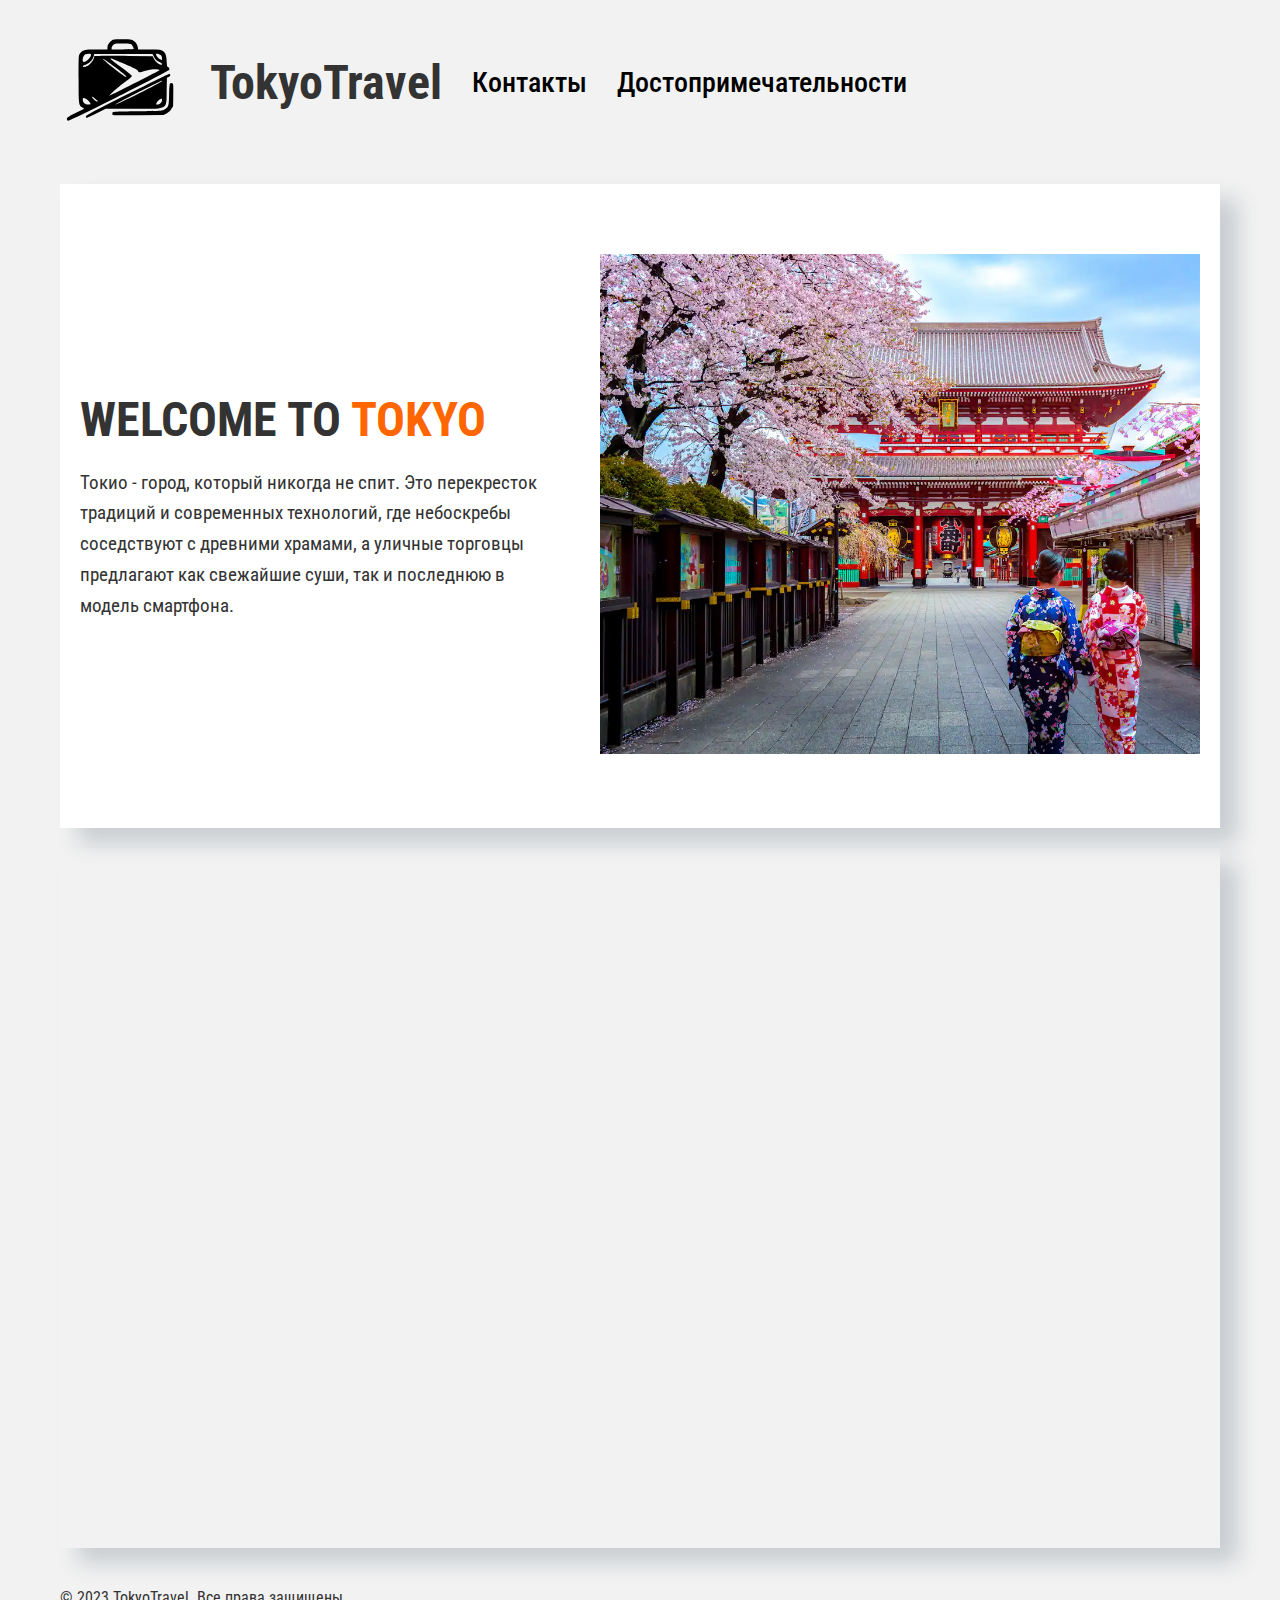
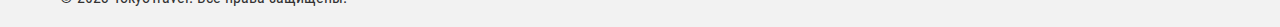
<file: index.html>
<!DOCTYPE html>
<html lang="en">
	<head>
		<meta charset="UTF-8" />
		<meta name="viewport" content="width=device-width, initial-scale=1.0" />
		<title>TokyoTravel</title>
		<link rel="preconnect" href="https://fonts.googleapis.com" />
		<link rel="preconnect" href="https://fonts.gstatic.com" crossorigin />
		<link
			href="https://fonts.googleapis.com/css2?family=Roboto+Condensed:wght@100..900&display=swap"
			rel="stylesheet"
		/>
		<link rel="stylesheet" href="./styles/style.css" />
	</head>
	<body>
		<header class="container">
			<div class="header__wrap">
				<div class="header__logo">
					<a href="../index.html"
						><img src="img/logo.svg" alt="logo" class="header__logo_pic"
					/></a>
				</div>
				<h1 class="header__logo_text">TokyoTravel</h1>
				<div class="burger-menu" id="burger-menu">
					<span></span>
					<span></span>
					<span></span>
				</div>
				<nav class="header__nav" id="nav-menu">
					<ul class="header__links">
						<li>
							<a href="./pages/contacts.html" class="header__link">Контакты</a>
						</li>
						<li>
							<a href="./pages/attractions.html" class="header__link"
								>Достопримечательности</a
							>
						</li>
					</ul>
				</nav>
			</div>
		</header>
		<main class="container">
			<section class="hero">
				<div class="hero__content">
					<h1 class="hero__title">
						WELCOME TO <span class="hero__title-highlight">TOKYO</span>
					</h1>
					<p class="hero__text">
						Токио - город, который никогда не спит. Это перекресток традиций и
						современных технологий, где небоскребы соседствуют с древними
						храмами, а уличные торговцы предлагают как свежайшие суши, так и
						последнюю в модель смартфона.
					</p>
				</div>
				<div class="hero__image">
					<img src="./img/tokyo1.jpg" alt="Токио" />
				</div>
			</section>
			<div class="map-widget">
				<iframe
					src="https://yandex.ru/map-widget/v1/?um=constructor%3Ae1e786ffad5ec417b9ffe66411ffc49ab071956c13557c40212e2ced05712ff4&amp;source=constructor"
					width="1200"
					height="700"
					frameborder="0"
				></iframe>
			</div>
		</main>
		<footer class="container">
			<p>&copy; 2023 TokyoTravel. Все права защищены.</p>
		</footer>
		<script defer src="./js/burger.js"></script>
		<script src="./js/border.js"></script>
	</body>
</html>
</file>
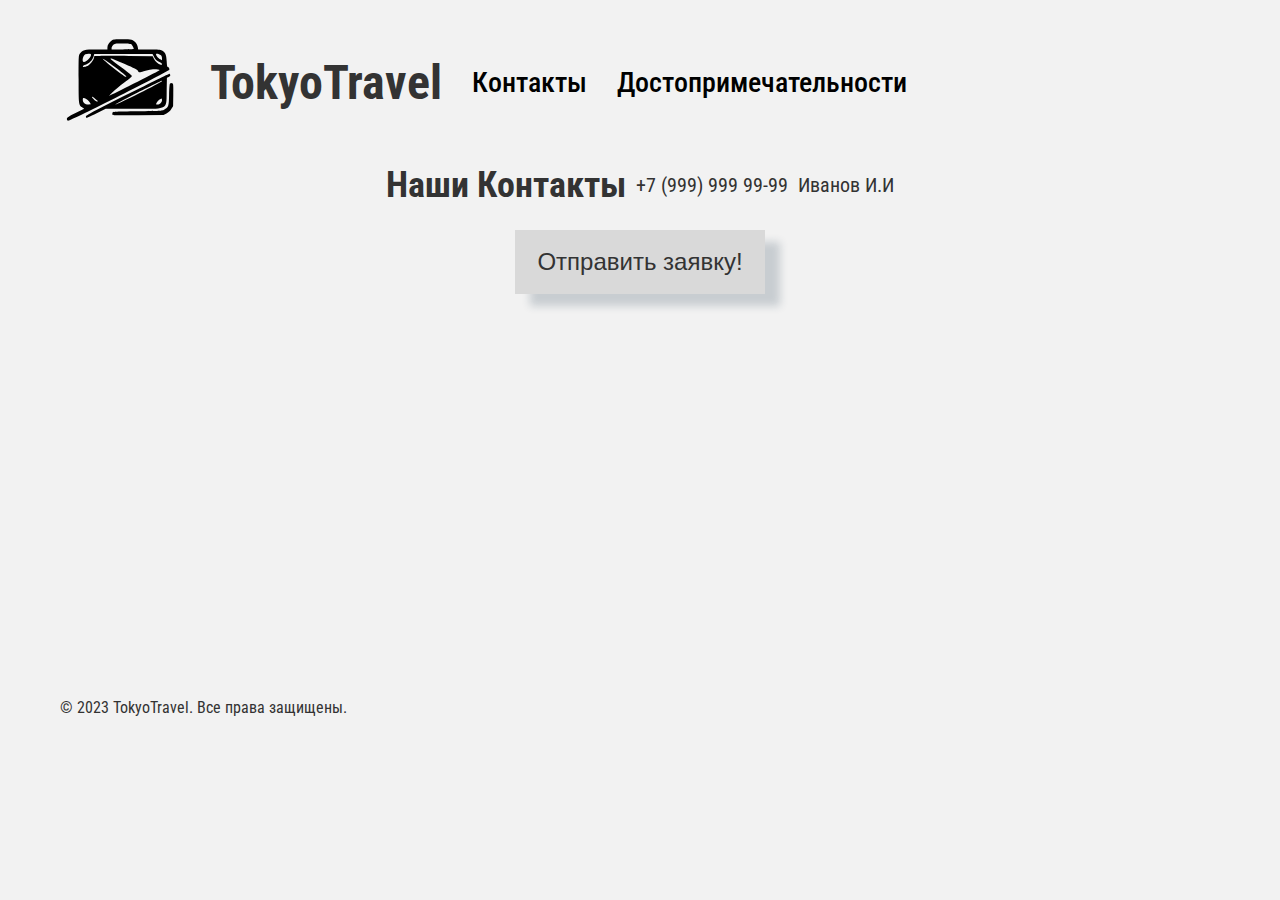
<file: pages/contacts.html>
<!DOCTYPE html>
<html lang="en">
	<head>
		<meta charset="UTF-8" />
		<meta name="viewport" content="width=device-width, initial-scale=1.0" />
		<title>TokyoTravel</title>
		<link rel="preconnect" href="https://fonts.googleapis.com" />
		<link rel="preconnect" href="https://fonts.gstatic.com" crossorigin />
		<link
			href="https://fonts.googleapis.com/css2?family=Roboto+Condensed:wght@100..900&display=swap"
			rel="stylesheet"
		/>
		<link rel="stylesheet" href="../styles/style.css" />
	</head>
	<body>
		<header class="container">
			<div class="header__wrap">
				<div class="header__logo">
					<a href="../index.html"
						><img src="../img/logo.svg" alt="logo" class="header__logo_pic"
					/></a>
				</div>
				<h1 class="header__logo_text">TokyoTravel</h1>
				<div class="burger-menu" id="burger-menu">
					<span></span>
					<span></span>
					<span></span>
				</div>
				<nav class="header__nav" id="nav-menu">
					<ul class="header__links">
						<li><a href="contacts.html" class="header__link">Контакты</a></li>
						<li>
							<a href="attractions.html" class="header__link"
								>Достопримечательности</a
							>
						</li>
					</ul>
				</nav>
			</div>
		</header>
		<main>
			<div class="main__cont__wrap">
				<div class="main__cont_text">
					<h1 class="main__cont_text-top-txt">Наши Контакты</h1>
					<p class="main__cont_text-bot-txt">+7 (999) 999 99-99</p>
					<p class="main__cont_text-bot-txt">Иванов И.И</p>
				</div>
				<div class="main__cont_modal_button">
					<button id="main__cont_open-btn" class="main__cont_open-button">
						Отправить заявку!
					</button>
				</div>
				<div class="main__cont_modal" id="main__cont_my_modal">
					<div class="main__cont_modal_box">
						<button id="main__cont_modal_close_my_modal_btn">
							<img
								src="../img/krest.svg"
								alt="icon"
								class="main__cont_close_modal_btn"
							/>
						</button>
						<h2>Отправить заявку</h2>
            <form class="main__cont_modal_form">
                <label for="name">Имя:</label>
                <input type="text" id="name" name="name" required />
                <label for="email">Email:</label>
                <input type="email" id="email" name="email" required />
                <label for="message">Сообщение:</label>
                <textarea id="message" name="message" class='main__cont_modal_form_textarea'></textarea>
                <button type="submit" class='main__cont_modal_form_btn'>Отправить</button>
            </form>
        </div>

					</div>
				</div>
			</div>
      <script defer src="../js/modal.js"></script>
      <script defer src='../js/burger.js'></script>
		</main>
		<footer class="container">
			<p>&copy; 2023 TokyoTravel. Все права защищены.</p>
		</footer>
	</body>
</html>
</file>
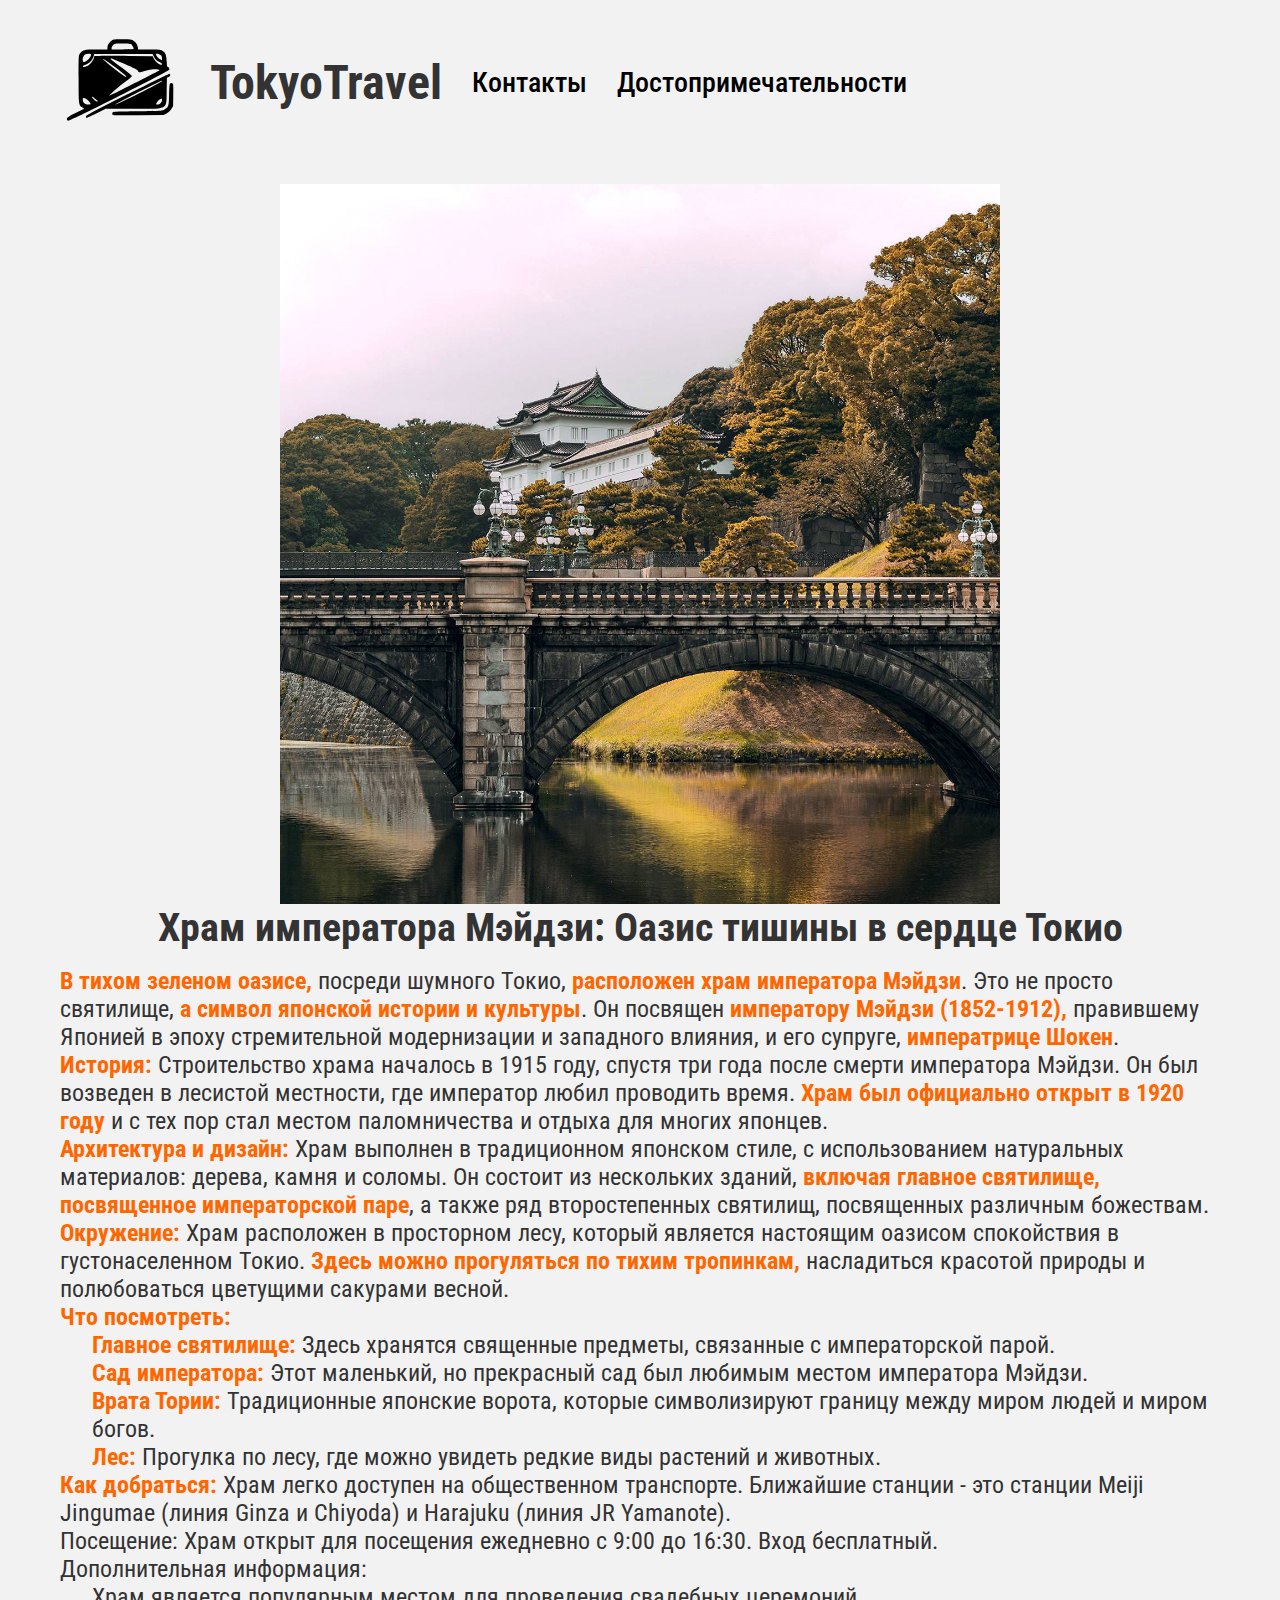
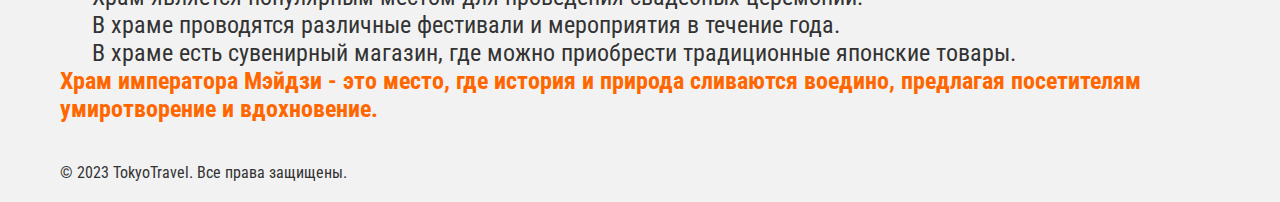
<file: pages/imperator.html>
<!DOCTYPE html>
<html lang="en">
	<head>
		<meta charset="UTF-8" />
		<meta name="viewport" content="width=device-width, initial-scale=1.0" />
		<title>TokyoTravel</title>
		<link rel="preconnect" href="https://fonts.googleapis.com" />
		<link rel="preconnect" href="https://fonts.gstatic.com" crossorigin />
		<link
			href="https://fonts.googleapis.com/css2?family=Roboto+Condensed:wght@100..900&display=swap"
			rel="stylesheet"
		/>
		<link rel="stylesheet" href="../styles/style.css" />
	</head>
	<body>
		<header class="container">
			<div class="header__wrap">
				<div class="header__logo">
					<a href="../index.html"
						><img src="../img/logo.svg" alt="logo" class="header__logo_pic"
					/></a>
				</div>
				<h1 class="header__logo_text">TokyoTravel</h1>
				<div class="burger-menu" id="burger-menu">
					<span></span>
					<span></span>
					<span></span>
				</div>
				<nav class="header__nav" id="nav-menu">
					<ul class="header__links">
						<li><a href="contacts.html" class="header__link">Контакты</a></li>
						<li>
							<a href="attractions.html" class="header__link"
								>Достопримечательности</a
							>
						</li>
					</ul>
				</nav>
			</div>
		</header>
  <main class="container">
  <div class="main__attract__wrap">
    <div class="main__attract__img">
    <img
      src="../img/imperator_house.jpg"
      alt="img"
      class="main__attract__image"
    />
    </div>
    <div class="main__attract__text">
    <h1 class="main__attract__title">Храм императора Мэйдзи: Оазис тишины в сердце Токио</h1>
    <p class="main__attract__txt">
      <span class="main__attract__highlight">В тихом зеленом оазисе,</span> посреди шумного
      Токио, <span class="main__attract__highlight">расположен храм императора Мэйдзи</span>.
      Это не просто святилище, <span class="main__attract__highlight">а символ японской
      истории и культуры</span>. Он посвящен <span class="main__attract__highlight">императору
      Мэйдзи (1852-1912),</span> правившему Японией в эпоху стремительной
      модернизации и западного влияния, и его супруге, <span class="main__attract__highlight">императрице
      Шокен</span>.
    </p>
    <p class="main__attract__txt">
      <span class="main__attract__highlight">История:</span> Строительство храма
      началось в 1915 году, спустя три года после смерти императора
      Мэйдзи. Он был возведен в лесистой местности, где император любил
      проводить время. <span class="main__attract__highlight">Храм был официально
      открыт в 1920 году</span> и с тех пор стал местом паломничества и
      отдыха для многих японцев.
    </p>
    <p class="main__attract__txt">
      <span class="main__attract__highlight">Архитектура и дизайн:</span> Храм выполнен
      в традиционном японском стиле, с использованием натуральных
      материалов: дерева, камня и соломы. Он состоит из нескольких
      зданий, <span class="main__attract__highlight">включая главное святилище, посвященное императорской паре</span>, а также ряд
      второстепенных святилищ, посвященных различным божествам.
    </p>
    <p class="main__attract__txt">
      <span class="main__attract__highlight">Окружение:</span> Храм расположен в
      просторном лесу, который является настоящим оазисом спокойствия в
      густонаселенном Токио. <span class="main__attract__highlight">Здесь можно
      прогуляться по тихим тропинкам,</span> насладиться красотой природы
      и полюбоваться цветущими сакурами весной.
    </p>
    <p class="main__attract__txt">
      <span class="main__attract__highlight">Что посмотреть:</span>
      <ul class="main__attract__list">
    <li>
        <span class="main__attract__highlight">Главное святилище:</span> Здесь
        хранятся священные предметы, связанные с императорской парой.
      </li>
      <li>
        <span class="main__attract__highlight">Сад императора:</span> Этот
        маленький, но прекрасный сад был любимым местом императора Мэйдзи.
      </li>
      <li>
        <span class="main__attract__highlight">Врата Тории:</span> Традиционные
        японские ворота, которые символизируют границу между миром людей и
        миром богов.
      </li>
      <li>
        <span class="main__attract__highlight">Лес:</span> Прогулка по лесу, где
        можно увидеть редкие виды растений и животных.
      </li>
      </ul>
    </p>
    <p class="main__attract__txt">
      <span class="main__attract__highlight">Как добраться:</span> Храм легко доступен
      на общественном транспорте. <span class="highlight">Ближайшие
      станции - это станции Meiji Jingumae (линия Ginza и Chiyoda) и
      Harajuku (линия JR Yamanote)</span>.
    </p>
    <p class="main__attract__txt">
      <span class="main__highlight">Посещение:</span> Храм открыт для
      посещения ежедневно с 9:00 до 16:30. Вход бесплатный.
    </p>
    <p class="main__attract__txt">
      <span class="main__highlight">Дополнительная информация:</span>
      <ul class="main__attract__list">
      <li>Храм является популярным местом для проведения свадебных
        церемоний.</li>
      <li>В храме проводятся различные фестивали и мероприятия в
        течение года.</li>
      <li>В храме есть сувенирный магазин, где можно приобрести
        традиционные японские товары.</li>
      </ul>
    </p>
    <p class="main__attract__txt">
      <span class="main__attract__highlight">Храм императора Мэйдзи - это место, где
      история и природа сливаются воедино, предлагая посетителям
      умиротворение и вдохновение.</span>
    </p>
    </div>
  </div>
  </main>
  <footer class="container">
  <p>&copy; 2023 TokyoTravel. Все права защищены.</p>
  </footer>
  <script defer src="../js/main.js"></script>


</body>
</html>
</file>
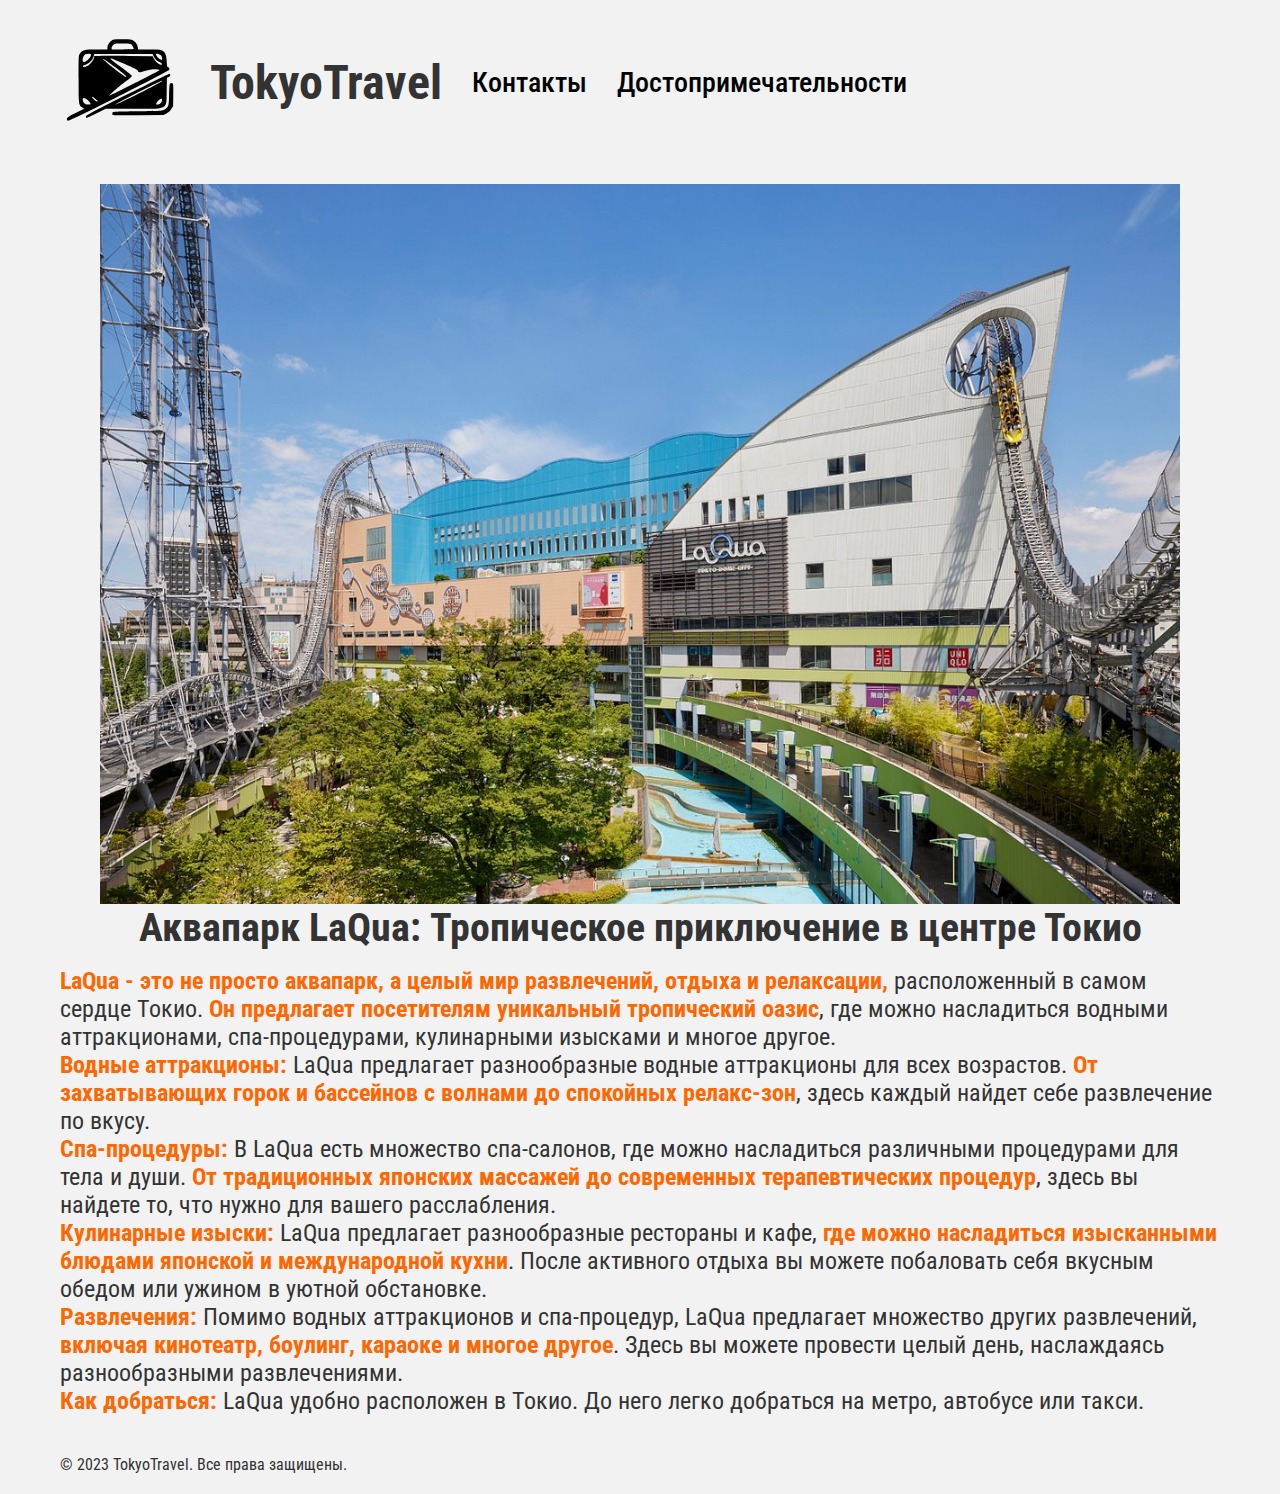
<file: pages/lakva.html>
<!DOCTYPE html>
<html lang="en">
	<head>
		<meta charset="UTF-8" />
		<meta name="viewport" content="width=device-width, initial-scale=1.0" />
		<title>TokyoTravel</title>
		<link rel="preconnect" href="https://fonts.googleapis.com" />
		<link rel="preconnect" href="https://fonts.gstatic.com" crossorigin />
		<link
			href="https://fonts.googleapis.com/css2?family=Roboto+Condensed:wght@100..900&display=swap"
			rel="stylesheet"
		/>
		<link rel="stylesheet" href="../styles/style.css" />
	</head>
	<body>
		<header class="container">
			<div class="header__wrap">
				<div class="header__logo">
					<a href="../index.html"
						><img src="../img/logo.svg" alt="logo" class="header__logo_pic"
					/></a>
				</div>
				<h1 class="header__logo_text">TokyoTravel</h1>
				<div class="burger-menu" id="burger-menu">
					<span></span>
					<span></span>
					<span></span>
				</div>
				<nav class="header__nav" id="nav-menu">
					<ul class="header__links">
						<li><a href="contacts.html" class="header__link">Контакты</a></li>
						<li>
							<a href="attractions.html" class="header__link"
								>Достопримечательности</a
							>
						</li>
					</ul>
				</nav>
			</div>
		</header>
		<main class="container">
			<div class="main__attract__wrap">
				<div class="main__attract__img">
					<img src="../img/lakva.jpg" alt="img" class="main__attract__image" />
				</div>
				<div class="main__attract__text">
					<h1 class="main__attract__title">
						Аквапарк LaQua: Тропическое приключение в центре Токио
					</h1>
					<p class="main__attract__txt">
						<span class="main__attract__highlight">
							LaQua - это не просто аквапарк, а целый мир развлечений, отдыха и
							релаксации,</span
						>
						расположенный в самом сердце Токио.
						<span class="main__attract__highlight">
							Он предлагает посетителям уникальный тропический оазис</span
						>, где можно насладиться водными аттракционами, спа-процедурами,
						кулинарными изысками и многое другое.
					</p>
					<p class="main__attract__txt">
						<span class="main__attract__highlight">Водные аттракционы:</span>
						LaQua предлагает разнообразные водные аттракционы для всех
						возрастов.
						<span class="main__attract__highlight">
							От захватывающих горок и бассейнов с волнами до спокойных
							релакс-зон</span
						>, здесь каждый найдет себе развлечение по вкусу.
					</p>
					<p class="main__attract__txt">
						<span class="main__attract__highlight">Спа-процедуры:</span>
						В LaQua есть множество спа-салонов, где можно насладиться различными
						процедурами для тела и души.
						<span class="main__attract__highlight">
							От традиционных японских массажей до современных терапевтических
							процедур</span
						>, здесь вы найдете то, что нужно для вашего расслабления.
					</p>
					<p class="main__attract__txt">
						<span class="main__attract__highlight">Кулинарные изыски:</span>
						LaQua предлагает разнообразные рестораны и кафе,
						<span class="main__attract__highlight">
							где можно насладиться изысканными блюдами японской и международной
							кухни</span
						>. После активного отдыха вы можете побаловать себя вкусным обедом
						или ужином в уютной обстановке.
					</p>
					<p class="main__attract__txt">
						<span class="main__attract__highlight">Развлечения:</span>
						Помимо водных аттракционов и спа-процедур, LaQua предлагает
						множество других развлечений,
						<span class="main__attract__highlight">
							включая кинотеатр, боулинг, караоке и многое другое</span
						>. Здесь вы можете провести целый день, наслаждаясь разнообразными
						развлечениями.
					</p>
					<p class="main__attract__txt">
						<span class="main__attract__highlight">Как добраться:</span>
						LaQua удобно расположен в Токио. До него легко добраться на метро,
						автобусе или такси.
					</p>
				</div>
			</div>
		</main>
		<footer class="container">
			<p>&copy; 2023 TokyoTravel. Все права защищены.</p>
		</footer>
		<script defer src="../js/main.js"></script>
	</body>
</html>
</file>
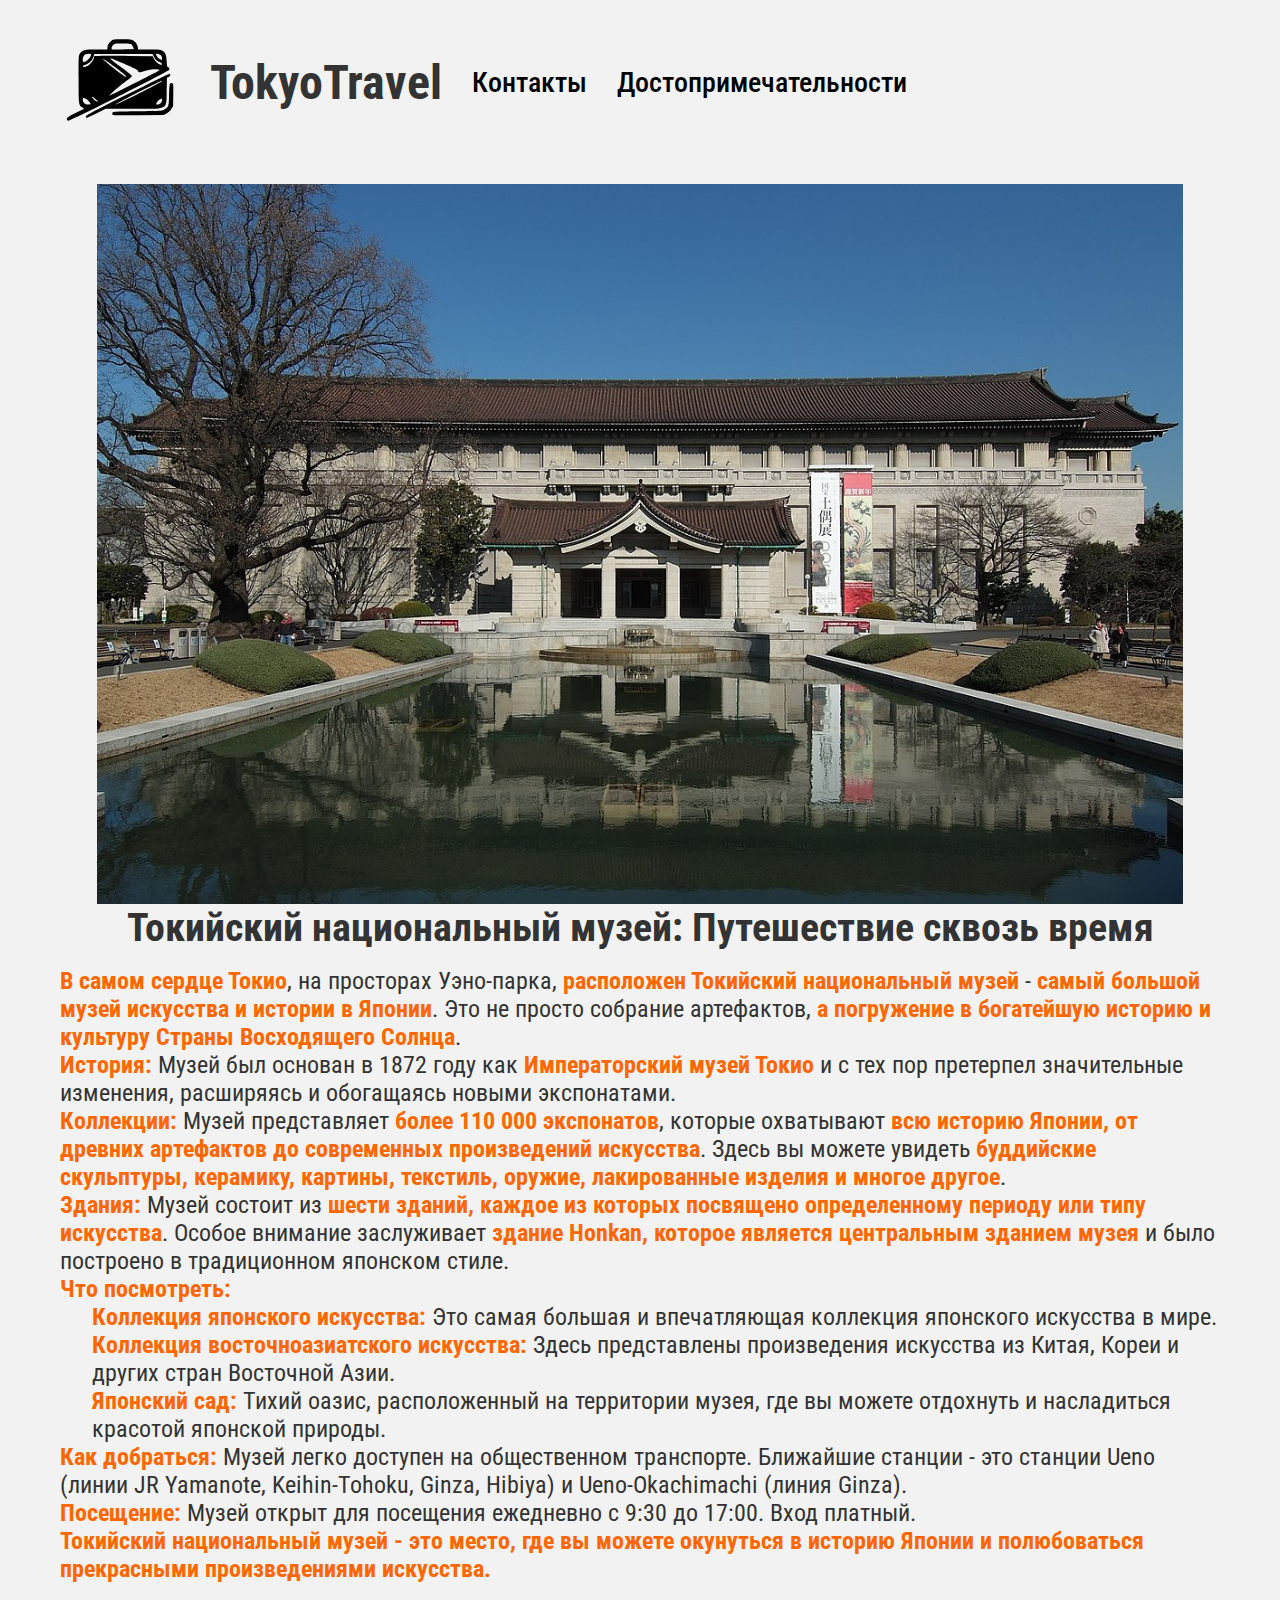
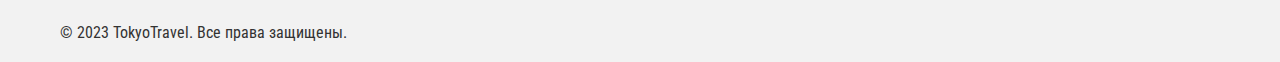
<file: pages/museum.html>
<!DOCTYPE html>
<html lang="en">
	<head>
		<meta charset="UTF-8" />
		<meta name="viewport" content="width=device-width, initial-scale=1.0" />
		<title>TokyoTravel</title>
		<link rel="preconnect" href="https://fonts.googleapis.com" />
		<link rel="preconnect" href="https://fonts.gstatic.com" crossorigin />
		<link
			href="https://fonts.googleapis.com/css2?family=Roboto+Condensed:wght@100..900&display=swap"
			rel="stylesheet"
		/>
		<link rel="stylesheet" href="../styles/style.css" />
	</head>
	<body>
		<header class="container">
			<div class="header__wrap">
				<div class="header__logo">
					<a href="../index.html"
						><img src="../img/logo.svg" alt="logo" class="header__logo_pic"
					/></a>
				</div>
				<h1 class="header__logo_text">TokyoTravel</h1>
				<div class="burger-menu" id="burger-menu">
					<span></span>
					<span></span>
					<span></span>
				</div>
				<nav class="header__nav" id="nav-menu">
					<ul class="header__links">
						<li><a href="contacts.html" class="header__link">Контакты</a></li>
						<li>
							<a href="attractions.html" class="header__link"
								>Достопримечательности</a
							>
						</li>
					</ul>
				</nav>
			</div>
		</header>
  <main>
  <article class="container">
    <div class="main__attract__wrap">
    <div class="main__attract__img">
      <img
      src="../img/tokyo_museum.jpg"
      alt="Tokyo National Museum"
      class="main__attract__image"
      />
    </div>
    <div class="main__attract__text">
      <h1 class="main__attract__title">Токийский национальный музей: Путешествие сквозь время</h1>
      <p class="main__attract__txt">
      <span class="main__attract__highlight">В самом сердце Токио</span>, на просторах
      Уэно-парка, <span class="main__attract__highlight">расположен Токийский
      национальный музей</span> - <span class="main__attract__highlight">самый
      большой музей искусства и истории в Японии</span>. Это
      не просто собрание артефактов, <span class="main__attract__highlight">а
      погружение в богатейшую историю и культуру Страны Восходящего
      Солнца</span>.
      </p>
      <p class="main__attract__txt">
      <span class="main__attract__highlight">История:</span> Музей был основан в
      1872 году как <span class="main__attract__highlight">Императорский музей Токио</span> и
      с тех пор претерпел значительные изменения, расширяясь и
      обогащаясь новыми экспонатами.
      </p>
      <p class="main__attract__txt">
      <span class="main__attract__highlight">Коллекции:</span> Музей
      представляет <span class="main__attract__highlight">более 110 000 экспонатов</span>,
      которые охватывают <span class="main__attract__highlight">всю историю Японии, от
      древних артефактов до современных произведений искусства</span>.
      Здесь вы можете увидеть <span class="main__attract__highlight">буддийские
      скульптуры, керамику, картины, текстиль, оружие, лакированные
      изделия и многое другое</span>.
    </p>
    <p class="main__attract__txt">
    <span class="main__attract__highlight">Здания:</span> Музей состоит из
    <span class="main__attract__highlight">шести зданий, каждое из которых
    посвящено определенному периоду или типу искусства</span>. 
    Особое внимание заслуживает <span class="main__attract__highlight">здание
    Honkan, которое является центральным зданием музея</span>
    и было построено в традиционном японском стиле.
    </p>
    <p class="main__attract__txt">
    <span class="main__attract__highlight">Что посмотреть:</span> 
    <ul class="main__attract__list">
      <li>
      <span class="main__attract__highlight">Коллекция японского искусства:</span>
      Это самая большая и впечатляющая коллекция японского искусства в
      мире.
      </li>
      <li>
      <span class="main__attract__highlight">Коллекция восточноазиатского искусства:</span>
      Здесь представлены произведения искусства из Китая, Кореи и
      других стран Восточной Азии.
      </li>
      <li>
      <span class="main__attract__highlight">Японский сад:</span> Тихий оазис,
      расположенный на территории музея, где вы можете
      отдохнуть и насладиться красотой японской природы.
      </li>
    </ul>
    </p>
    <p class="main__attract__txt">
    <span class="main__attract__highlight">Как добраться:</span> Музей легко
    доступен на общественном транспорте. <span class="highlight">Ближайшие
    станции - это станции Ueno (линии JR Yamanote, Keihin-Tohoku,
    Ginza, Hibiya) и Ueno-Okachimachi (линия Ginza)</span>.
    </p>
    <p class="main__attract__txt">
    <span class="main__attract__highlight">Посещение:</span> Музей открыт для
    посещения ежедневно с 9:30 до 17:00. Вход платный.
    </p>
    <p class="main__attract__txt">
    <span class="main__attract__highlight">Токийский национальный музей - это
    место, где вы можете окунуться в историю Японии и
    полюбоваться прекрасными произведениями искусства.</span>
    </p>
  </div>
  </div>
</article>
</main>
<footer class="container">
<p>&copy; 2023 TokyoTravel. Все права защищены.</p>
</footer>
<script defer src="../js/main.js"></script>
</body>
</html>
</file>
<file: styles/style.css>
ul,
li {
	list-style: none;
}

* {
	margin: 0px;
	padding: 0px;
	box-sizing: border-box;
}

.search-bar {
	margin-top: 20px;
	text-align: center;
}

body {
	font-family: 'Roboto Condensed', sans-serif;
	color: #333;
	background-color: #f2f2f2;
}

.none {
	display: none !important;
}

#search-input {
	padding: 10px;
	border: 1px solid #ccc;
	border-radius: 5px;
	font-size: 16px;
	width: 300px;
}

.map-widget {
	box-shadow: 18px 15px 21px 0px rgba(34, 60, 80, 0.2);
	margin-top: 20px;
	display: flex;
	justify-content: center;
}
.burger-menu {
	display: none;
	cursor: pointer;
	flex-direction: column;
	gap: 6px;
	padding: 10px;
}
@media (max-width: 768px) {
	.burger-menu {
		display: flex;
	}
}
.burger-menu span {
	display: block;
	width: 30px;
	height: 3px;
	background-color: #333;
	transition: all 0.3s ease;
}
.burger-menu.active span:nth-child(1) {
	transform: rotate(45deg) translate(5px, 5px);
}
.burger-menu.active span:nth-child(2) {
	opacity: 0;
}
.burger-menu.active span:nth-child(3) {
	transform: rotate(-45deg) translate(8px, -8px);
}

.header__wrap {
	display: flex;
	align-items: center;
	gap: 30px;
}
@media (max-width: 347px) {
	.header__wrap {
		flex-direction: column;
	}
}
@media (max-width: 768px) {
	.header__nav {
		display: none;
		position: absolute;
		top: 100px;
		left: 0;
		width: 100%;
		background-color: white;
		padding: 20px;
		box-shadow: 0 2px 5px rgba(0, 0, 0, 0.1);
	}
	.header__nav.active {
		display: block;
	}
}
.header__links {
	gap: 30px;
	display: flex;
	color: black;
	font-size: 28px;
	font-weight: 500;
}
@media (max-width: 768px) {
	.header__links {
		flex-direction: column;
		align-items: center;
		list-style: none;
	}
	.header__links li {
		display: flex;
		gap: 30px;
	}
}
.header__links a {
	list-style-type: none;
	color: black;
	text-decoration: none;
}
.header__links a:hover {
	opacity: 0.8;
}
.header__links:hover {
	color: #ff6600;
}
.header__logo_pic {
	height: 120px;
}
.header__logo_text {
	text-decoration: none;
	color: #333;
	font-size: 48px;
	font-weight: 700;
}

.map-widget-text {
	margin-top: 40px;
	padding-bottom: 20px;
	display: flex;
	justify-content: center;
}
@media (max-width: 581px) {
	.map-widget-text {
		font-size: 24px;
	}
}

.container {
	margin-bottom: 100px;
	max-width: 1200px;
	margin: 0 auto;
	padding: 20px;
}

.hero {
	display: flex;
	align-items: center;
	justify-content: space-between;
	padding: 50px 0;
	background-color: #fff;
	box-shadow: 18px 15px 21px 0px rgba(34, 60, 80, 0.2);
}
@media (max-width: 998px) {
	.hero {
		flex-direction: column;
	}
}
.hero__content {
	flex: 1;
	padding: 20px;
}
.hero__title {
	font-size: 3em;
	margin-bottom: 20px;
}
.hero__title-highlight {
	color: #ff6600;
}
.hero__text {
	font-size: 1.2em;
	line-height: 1.6;
}
.hero__image {
	flex: 1;
	text-align: center;
	padding: 20px;
}
.hero__image img {
	-o-object-fit: cover;
	object-fit: cover;
	-o-object-position: bottom;
	object-position: bottom;
	width: 600px;
	height: 500px;
}
@media (max-width: 630px) {
	.hero__image img {
		width: 450px;
	}
}

.destinations {
	padding: 50px 0;
}

.destination {
	display: flex;
	align-items: center;
	padding: 50px;
}
.destination__pic {
	width: 200px;
	height: auto;
	margin-right: 20px;
}

.main__cont_text {
	display: flex;
	justify-content: center;
	align-items: center;
	gap: 10px;
}
.main__cont_text-top-txt {
	font-size: 36px;
}
.main__cont_text-bot-txt {
	font-size: 20px;
}
.main__cont_modal {
	background-color: rgba(0, 0, 0, 0.1);
	height: 100vh;
	position: absolute;
	left: 0;
	top: 0;
	width: 100%;
	z-index: 4;
	overflow-y: auto;
	display: none;
	align-items: center;
	justify-content: center;
}
@media (max-width: 720px) {
	.main__cont_modal {
		width: auto;
		height: auto;
	}
}
.main__cont_open-button {
	position: relative;
	margin-bottom: 30%;
	width: 250px;
	height: 64px;
	color: #333;
	font-size: 24px;
	border: none;
	display: flex;
	align-items: center;
	justify-content: center;
	background-color: rgba(0, 0, 0, 0.1);
	box-shadow: 15px 12px 8px 0px rgba(34, 60, 80, 0.2);
}
.main__cont_modal_button {
	padding-top: 24px;
	display: flex;
	justify-content: center;
}
.main__cont_modal.open {
	display: grid;
}
@media (max-width: 720px) {
	.main__cont_modal.open {
		width: 100%;
		height: 100%;
	}
}
.main__cont_modal_box {
	position: relative;
	max-width: 500px;
	padding: 45px;
	height: 500px;
	width: 500px;
	z-index: 1;
	margin: 30px 15px;
	background-color: white;
	box-shadow: 18px 15px 21px 0px rgba(34, 60, 80, 0.2);
}
@media (max-width: 720px) {
	.main__cont_modal_box {
		width: 400px;
	}
}
.main__cont_close_modal_btn {
	position: absolute;
	border: none;
	background-color: none;
	padding: 5px;
	top: 8px;
	right: 8px;
	cursor: pointer;
}
.main__cont_open-button:hover {
	color: white;
}
.main__cont_modal_form {
	display: flex;
	flex-direction: column;
}
.main__cont_modal_form_textarea {
	width: 100%;
	height: 200px;
	resize: none;
}
.main__cont_modal_form_btn {
	margin-top: 20px;
	background-color: transparent;
	border: none;
	font-size: 18px;
}
.main__cont_modal_form_btn:hover {
	color: #ff6600;
}
.main__attract__img {
	display: flex;
	justify-content: center;
}
.main__attract__image {
	height: 720px;
}
@media (max-width: 720px) {
	.main__attract__image {
		height: 400px;
	}
}
.main__attract__text {
	font-size: 24px;
}
.main__attract__title {
	font-size: 2.5rem;
	font-weight: bold;
	margin-bottom: 1rem;
	text-align: center;
}
.main__attract__highlight {
	font-weight: bold;
	color: #ff6600;
}
.main__attract__list {
	list-style: disc;
	margin-left: 2rem;
}
.main__content {
	gap: 60px;
	padding-left: 40px;
	display: flex;
	flex-direction: column;
}
.main__button {
	height: 150px;
	width: 100px;
	background: none;
	border: none;
	font-size: 32px;
	font-weight: 400;
	cursor: pointer;
}
.main__button:hover {
	color: #ff6600;
}
.main__pic {
	border: 1px solid black;
	width: 400px;
}
@media (max-width: 320px) {
	.main__pic {
		height: 250px;
		width: 250px;
	}
}
.main__box {
	margin-top: 40px;
	display: flex;
}
@media (max-width: 320px) {
	.main__box {
		flex-direction: column;
	}
}
.main__top_text {
	justify-content: center;
	font-size: 48px;
	display: flex;
}
@media (max-width: 720px) {
	.main__top_text {
		font-size: 30px;
	}
}
.main__text {
	font-size: 36px;
	max-height: 50px;
	font-weight: 800;
}
@media (max-width: 320px) {
	.main__text {
		font-size: 24px;
	}
}
.main__text__bot-text {
	padding-top: 30px;
	font-size: 18px;
}
@media (max-width: 320px) {
	.main__text__bot-text {
		font-size: 18px;
		max-width: 600px;
	}
}

#cards {
	display: flex;
	flex-wrap: wrap;
	gap: 20px;
	justify-content: center;
	padding: 20px;
}

.cards > div {
	background-color: #f9f9f9;
	border: 1px solid #ddd;
	border-radius: 8px;
	padding: 20px;
	width: 300px;
	box-shadow: 0 4px 8px rgba(0, 0, 0, 0.1);
	transition: transform 0.3s ease;
}
.cards > div:hover {
	transform: translateY(-5px);
	box-shadow: 0 8px 16px rgba(0, 0, 0, 0.2);
}
.cards h1 {
	font-size: 24px;
	margin-bottom: 10px;
	color: #333;
}
.cards p {
	font-size: 16px;
	color: #666;
	margin-bottom: 20px;
}
.cards img {
	width: 100%;
	height: auto;
	border-radius: 4px;
	margin-bottom: 15px;
}

.footer {
	position: relative;
	text-align: center;
	padding: 20px 0;
} /*# sourceMappingURL=style.css.map */

.modal {
	display: none;
	position: fixed;
	top: 0;
	left: 0;
	width: 100%;
	height: 100%;
	background-color: rgba(0, 0, 0, 0.7);
	z-index: 1000;
}

.modal-content {
	background-color: white;
	margin: 10% auto;
	padding: 20px;
	width: 70%;
	max-width: 700px;
	border-radius: 8px;
	position: relative;
}

.close-modal {
	position: absolute;
	right: 20px;
	top: 10px;
	font-size: 28px;
	cursor: pointer;
}

.card {
	cursor: pointer;
	transition: transform 0.2s;
}

.card:hover {
	transform: scale(1.02);
}

#modal-image {
	max-width: 100%;
	height: auto;
	margin: 15px 0;
}
</file>
